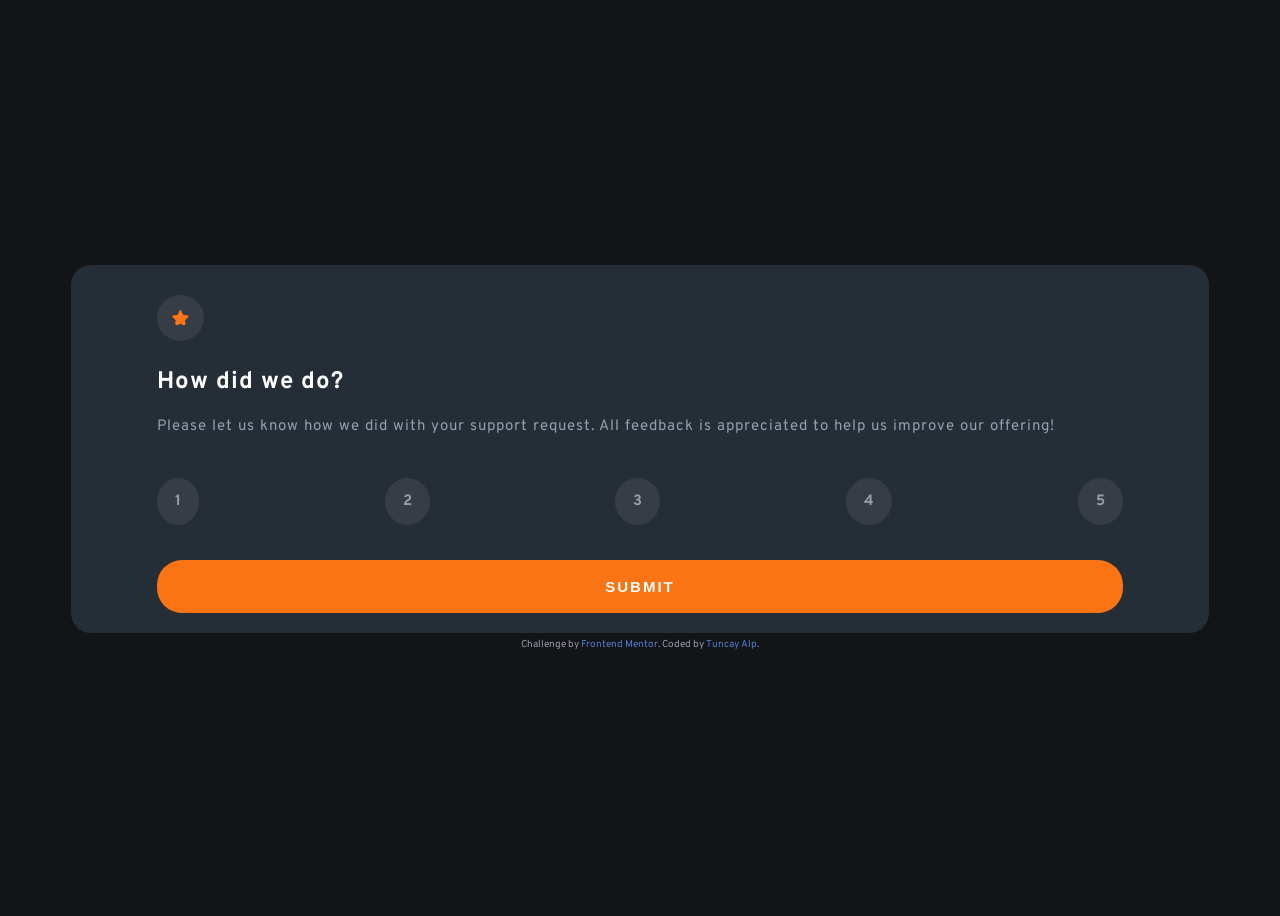
<file: index.html>
<!DOCTYPE html>
<html lang="en">
<head>
  <meta charset="UTF-8">
  <meta name="viewport" content="width=device-width, initial-scale=1.0"> <!-- displays site properly based on user's device -->
  
  <!--Favicon-->
  <link rel="icon" type="image/png" sizes="32x32" href="./images/favicon-32x32.png">

  <!--Css-->
  <link rel="stylesheet" href="style.css">
  <link rel="stylesheet" href="desktop.css">

  <!--Font family-->
  <link rel="preconnect" href="https://fonts.googleapis.com">
  <link rel="preconnect" href="https://fonts.gstatic.com" crossorigin>
  <link href="https://fonts.googleapis.com/css2?family=Overpass:wght@400;700&display=swap" rel="stylesheet">

  <title>Frontend Mentor | Interactive rating component</title>
</head>

<body>

  <div class="card-container">
    <div class="card-content" id="card-content">
      <div class="icon">
        <img class="img-icon" src="./images/icon-star.svg">
      </div>
  
      <h2 id="title">How did we do?</h2>
      <p id="content">
        Please let us know how we did with your support request. All feedback is appreciated 
        to help us improve our offering!
      </p>
  
      <div class="rates">
        <div id="one" class="rate">1</div>
        <div id="two" class="rate">2</div>
        <div id="three" class="rate">3</div>
        <div id="four" class="rate">4</div>
        <div id="five" class="rate">5</div>
      </div>
  
      <button class="btn">SUBMIT</button>

      <!--Message-->
        <img id="second" class="second" src="./images/illustration-thank-you.svg">
        <p id="second" class="second rated-message">You selected <span id="rateNum"></span> out of 5</p>
        <h2 id="second" class="second">Thank you!</h2>
        <p id="second" class="second">
          We appreciate you taking the time to give a rating. If you ever need more support, 
          don’t hesitate to get in touch!
        </p>
      
    </div>
  </div>

  <div class="attribution">
    Challenge by <a href="https://www.frontendmentor.io?ref=challenge" target="_blank">Frontend Mentor</a>. 
    Coded by <a href="https://github.com/Tncy57/rating-with-js" target="_blank">Tuncay Alp</a>.
  </div>

<script src="app.js"></script>
</body>

</html>
</file>
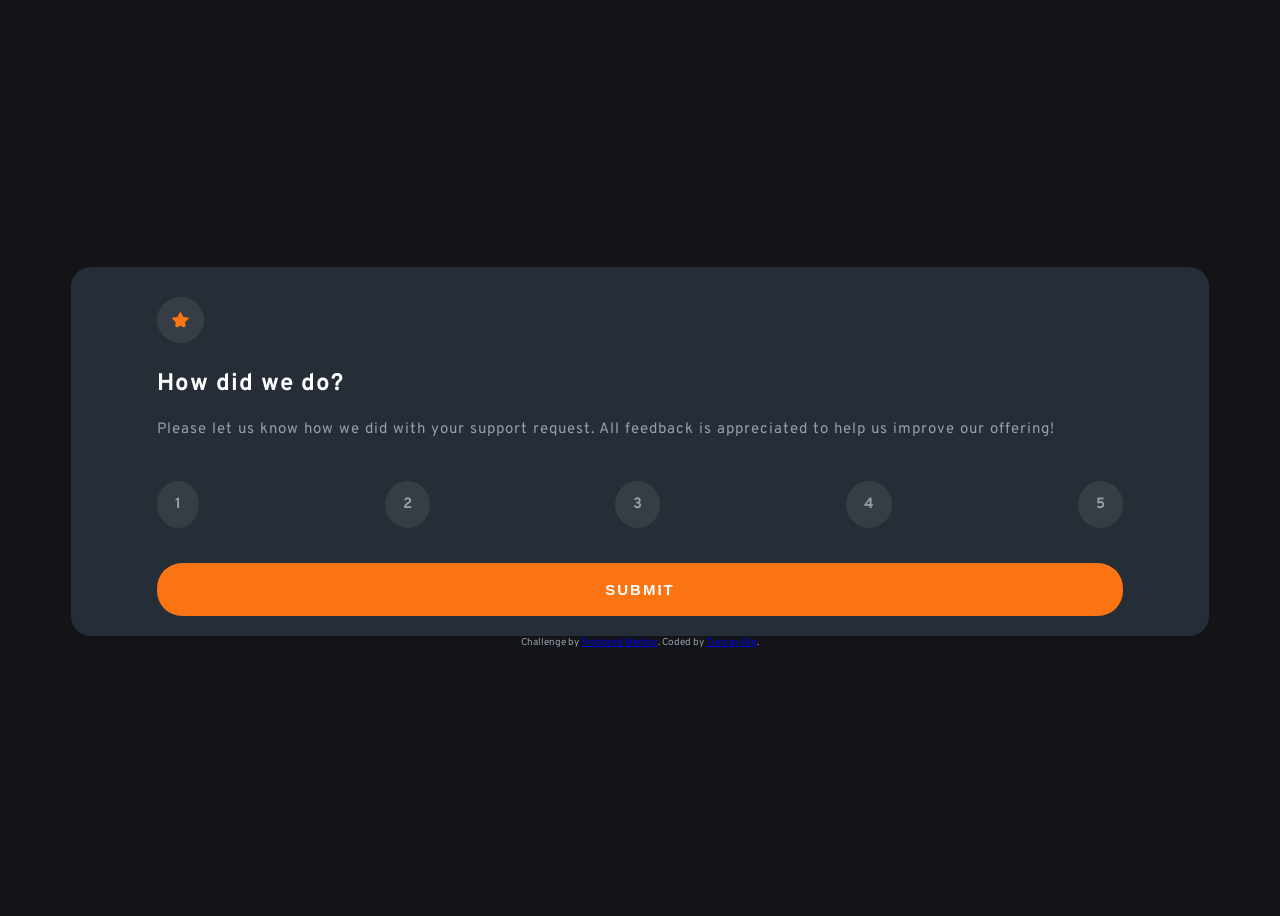
<file: interactive-rating-component-main/index.html>
<!DOCTYPE html>
<html lang="en">
<head>
  <meta charset="UTF-8">
  <meta name="viewport" content="width=device-width, initial-scale=1.0"> <!-- displays site properly based on user's device -->
  
  <!--Favicon-->
  <link rel="icon" type="image/png" sizes="32x32" href="./images/favicon-32x32.png">

  <!--Css-->
  <link rel="stylesheet" href="style.css">
  <link rel="stylesheet" href="desktop.css">

  <!--Font family-->
  <link rel="preconnect" href="https://fonts.googleapis.com">
  <link rel="preconnect" href="https://fonts.gstatic.com" crossorigin>
  <link href="https://fonts.googleapis.com/css2?family=Overpass:wght@400;700&display=swap" rel="stylesheet">

  <title>Frontend Mentor | Interactive rating component</title>
</head>

<body>

  <div class="card-container">
    <div class="card-content" id="card-content">
      <div class="icon">
        <img class="img-icon" src="./images/icon-star.svg">
      </div>
  
      <h2 id="title">How did we do?</h2>
      <p id="content">
        Please let us know how we did with your support request. All feedback is appreciated 
        to help us improve our offering!
      </p>
  
      <div class="rates">
        <div id="one" class="rate">1</div>
        <div id="two" class="rate">2</div>
        <div id="three" class="rate">3</div>
        <div id="four" class="rate">4</div>
        <div id="five" class="rate">5</div>
      </div>
  
      <button class="btn">SUBMIT</button>

      <!--Message-->
        <img id="second" class="second" src="./images/illustration-thank-you.svg">
        <p id="second" class="second rated-message">You selected <span id="rateNum"></span> out of 5</p>
        <h2 id="second" class="second">Thank you!</h2>
        <p id="second" class="second">
          We appreciate you taking the time to give a rating. If you ever need more support, 
          don’t hesitate to get in touch!
        </p>
      
    </div>
  </div>

  <div class="attribution">
    Challenge by <a href="https://www.frontendmentor.io?ref=challenge" target="_blank">Frontend Mentor</a>. 
    Coded by <a href="#">Tuncay Alp</a>.
  </div>

<script src="app.js"></script>
</body>

</html>
</file>
<file: style.css>
body {
  font-family: 'Overpass', sans-serif;
  font-weight: 400;
  height: 100vh;
  display: flex;
  flex-direction: column;
  justify-content: center;
  align-items: center;
  background-color: hsl(216, 12%, 8%);
}

.card-container {
  width: 90%;
  border-radius: 20px;
  display: flex;
  flex-direction: column;
  align-items: center;
  background-color:  hsl(213, 19%, 18%);
}

.card-content { 
  width: 85%; 
  margin: 20px 0;
}

.icon {
  margin-top: 10px;
}

.img-icon {
  padding: 15px;
  border-radius: 50%;
  background-color: hsl(210, 12%, 24%);
}

h2 { 
  color: hsl(0, 0%, 100%); 
  letter-spacing: 1px;
}

p { 
  color: hsl(217, 12%, 63%);
  font-size: 15px;
  letter-spacing: 1px;
  line-height: 22px;
  text-align: start;
}

.rates>div, .btn {
  font-size: 15px;
  font-weight: 700;
}

.rates {
  padding: 10px 0;
  margin-top: 30px;
  display: flex;
  justify-content: space-between;
}

.rate {
  color: hsl(217, 12%, 63%);
  background-color: hsl(210, 12%, 24%);
  padding: 14px 18px;
  border-radius: 50%;
  transition: 0.8s;
}

.btn {
  letter-spacing: 2px;
  width: 100%;
  border: none;
  color: hsl(0, 0%, 100%); 
  background-color: hsl(25, 97%, 53%);
  margin-top: 25px;
  padding: 18px;
  border-radius: 25px;
  transition: 0.8s;
}

/* Active States */
.rates>div:hover {
  color: hsl(0, 0%, 100%);
  background-color: hsl(217, 12%, 63%);
  cursor: pointer;
}

/* Interact */
.active { 
  background-color: hsl(25, 97%, 53%);
  color: white;
}

.btn:hover {
  color: hsl(25, 97%, 53%);
  background-color: hsl(0, 0%, 100%);
  cursor: pointer;
}

.illustrate {
  display: flex;
  flex-direction: column;
  justify-content: center;
  align-items: center;
}

.rated-message {
  display: block;
  width: 60%;
  text-align: center;
  color: hsl(25, 97%, 53%);
  background-color: hsl(210, 12%, 24%);
  border-radius: 20px;
  font-size: 15px;
  padding: 10px 20px;
  margin: 35px auto 15px;
}

.second {
  display: none;
}

.attribution {
  font-size: 10px;
  color: hsl(217, 12%, 63%);
  margin-top: 5px;
}

a {
  text-decoration: none;
  color: hsl(217, 56%, 56%);
}
</file>
<file: desktop.css>
@media screen and (min-width: 1440px) {
  .card-container {
    width: 30%;
  }

  .card-content { 
    width: 85%; 
    padding: 30px 0;
  }
}
</file>
<file: interactive-rating-component-main/style.css>
body {
  font-family: 'Overpass', sans-serif;
  font-weight: 400;
  height: 100vh;
  display: flex;
  flex-direction: column;
  justify-content: center;
  align-items: center;
  background-color: hsl(216, 12%, 8%);
}

.card-container {
  width: 90%;
  border-radius: 20px;
  display: flex;
  flex-direction: column;
  align-items: center;
  background-color:  hsl(213, 19%, 18%);
}

.card-content { 
  width: 85%; 
  margin: 20px 0;
}

.icon {
  margin-top: 10px;
}

.img-icon {
  padding: 15px;
  border-radius: 50%;
  background-color: hsl(210, 12%, 24%);
}

h2 { 
  color: hsl(0, 0%, 100%); 
  letter-spacing: 1px;
}

p { 
  color: hsl(217, 12%, 63%);
  font-size: 15px;
  letter-spacing: 1px;
  line-height: 22px;
  text-align: start;
}

.rates>div, .btn {
  font-size: 15px;
  font-weight: 700;
}

.rates {
  padding: 10px 0;
  margin-top: 30px;
  display: flex;
  justify-content: space-between;
}

.rate {
  color: hsl(217, 12%, 63%);
  background-color: hsl(210, 12%, 24%);
  padding: 14px 18px;
  border-radius: 50%;
  transition: 0.8s;
}

.btn {
  letter-spacing: 2px;
  width: 100%;
  border: none;
  color: hsl(0, 0%, 100%); 
  background-color: hsl(25, 97%, 53%);
  margin-top: 25px;
  padding: 18px;
  border-radius: 25px;
  transition: 0.8s;
}

/* Active States */
.rates>div:hover {
  color: hsl(0, 0%, 100%);
  background-color: hsl(217, 12%, 63%);
  cursor: pointer;
}

/* Interact */
.active { 
  background-color: hsl(25, 97%, 53%);
  color: white;
}

.btn:hover {
  color: hsl(25, 97%, 53%);
  background-color: hsl(0, 0%, 100%);
  cursor: pointer;
}

.illustrate {
  display: flex;
  flex-direction: column;
  justify-content: center;
  align-items: center;
}

.rated-message {
  display: block;
  width: 60%;
  text-align: center;
  color: hsl(25, 97%, 53%);
  background-color: hsl(210, 12%, 24%);
  border-radius: 20px;
  font-size: 15px;
  padding: 10px 20px;
  margin: 35px auto 15px;
}

.second {
  display: none;
}

.attribution {
  font-size: 10px;
  color: hsl(217, 12%, 63%);
}
</file>
<file: interactive-rating-component-main/desktop.css>
@media screen and (min-width: 1440px) {
  .card-container {
    width: 30%;
  }

  .card-content { 
    width: 85%; 
    padding: 30px 0;
  }
}
</file>
